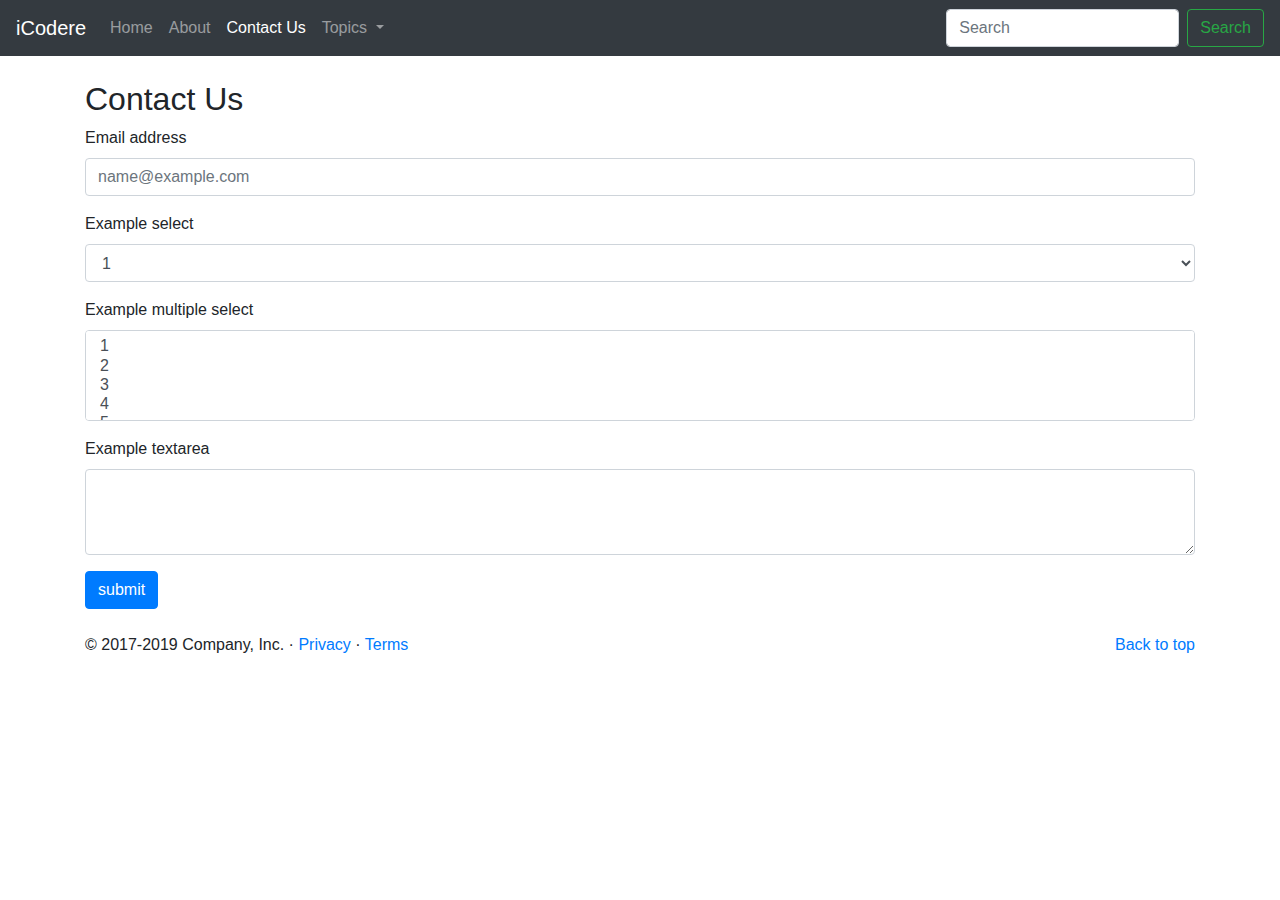
<file: contact.html>
<!doctype html>
<html lang="en">
  <head>
    <!-- Required meta tags -->
    <meta charset="utf-8">
    <meta name="viewport" content="width=device-width, initial-scale=1, shrink-to-fit=no">

    <!-- Bootstrap CSS -->
    <link rel="stylesheet" href="https://cdn.jsdelivr.net/npm/bootstrap@4.4.1/dist/css/bootstrap.min.css" integrity="sha384-Vkoo8x4CGsO3+Hhxv8T/Q5PaXtkKtu6ug5TOeNV6gBiFeWPGFN9MuhOf23Q9Ifjh" crossorigin="anonymous">
     <link rel="stylesheet" href="index.css">
    <title>iCoder Heaven for Programmers</title>
  </head>
  <body>
    <nav class="navbar navbar-expand-lg navbar-dark bg-dark">
        <a class="navbar-brand" href="#">iCodere</a>
        <button class="navbar-toggler" type="button" data-toggle="collapse" data-target="#navbarSupportedContent" aria-controls="navbarSupportedContent" aria-expanded="false" aria-label="Toggle navigation">
          <span class="navbar-toggler-icon"></span>
        </button>
      
        <div class="collapse navbar-collapse" id="navbarSupportedContent">
          <ul class="navbar-nav mr-auto">
            <li class="nav-item ">
              <a class="nav-link" href="/">Home <span class="sr-only">(current)</span></a>
            </li>
            <li class="nav-item">
              <a class="nav-link" href="/about.html">About</a>
            </li>
            <li class="nav-item active">
                <a class="nav-link" href="/contact.html">Contact Us</a>
              </li>
             
            <li class="nav-item dropdown">
                <div class="dropdown-menu" aria-labelledby="navbarDropdown">
                    <a class="dropdown-item" href="#">Technology</a>
                    <a class="dropdown-item" href="#">Web Development</a>
                    <div class="dropdown-divider"></div>
                    <a class="dropdown-item" href="#">Support</a>
                  </div>
              <a class="nav-link dropdown-toggle" href="#" id="navbarDropdown" role="button" data-toggle="dropdown" aria-haspopup="true" aria-expanded="false">
                Topics
              </a>
             
            </li>
         
          </ul>
          <form class="form-inline my-2 my-lg-0">
            <input class="form-control mr-sm-2" type="search" placeholder="Search" aria-label="Search">
            <button class="btn btn-outline-success my-2 my-sm-0" type="submit">Search</button>
          </form>
        </div>
      </nav>
   
 <div class="container my-4">
<h2>Contact Us</h2>
<form>
    <div class="form-group">
      <label for="exampleFormControlInput1">Email address</label>
      <input type="email" class="form-control" id="exampleFormControlInput1" placeholder="name@example.com">
    </div>
    <div class="form-group">
      <label for="exampleFormControlSelect1">Example select</label>
      <select class="form-control" id="exampleFormControlSelect1">
        <option>1</option>
        <option>2</option>
        <option>3</option>
        <option>4</option>
        <option>5</option>
      </select>
    </div>
    <div class="form-group">
      <label for="exampleFormControlSelect2">Example multiple select</label>
      <select multiple class="form-control" id="exampleFormControlSelect2">
        <option>1</option>
        <option>2</option>
        <option>3</option>
        <option>4</option>
        <option>5</option>
      </select>
    </div>
    <div class="form-group">
      <label for="exampleFormControlTextarea1">Example textarea</label>
      <textarea class="form-control" id="exampleFormControlTextarea1" rows="3"></textarea>
    </div>
    <button class="btn btn-primary">submit</button>
  </form>
 </div>
 <footer class="container">
  <p class="float-right"><a href="#">Back to top</a></p>
  <p>© 2017-2019 Company, Inc. · <a href="#">Privacy</a> · <a href="#">Terms</a></p>
</footer>
    <!-- Optional JavaScript -->
    <!-- jQuery first, then Popper.js, then Bootstrap JS -->
    <script src="https://code.jquery.com/jquery-3.4.1.slim.min.js" integrity="sha384-J6qa4849blE2+poT4WnyKhv5vZF5SrPo0iEjwBvKU7imGFAV0wwj1yYfoRSJoZ+n" crossorigin="anonymous"></script>
    <script src="https://cdn.jsdelivr.net/npm/popper.js@1.16.0/dist/umd/popper.min.js" integrity="sha384-Q6E9RHvbIyZFJoft+2mJbHaEWldlvI9IOYy5n3zV9zzTtmI3UksdQRVvoxMfooAo" crossorigin="anonymous"></script>
    <script src="https://cdn.jsdelivr.net/npm/bootstrap@4.4.1/dist/js/bootstrap.min.js" integrity="sha384-wfSDF2E50Y2D1uUdj0O3uMBJnjuUD4Ih7YwaYd1iqfktj0Uod8GCExl3Og8ifwB6" crossorigin="anonymous"></script>
  </body>
</html>
</file>
<file: index.css>
.page{
    width:1400px;
    height:500px;
}
</file>
